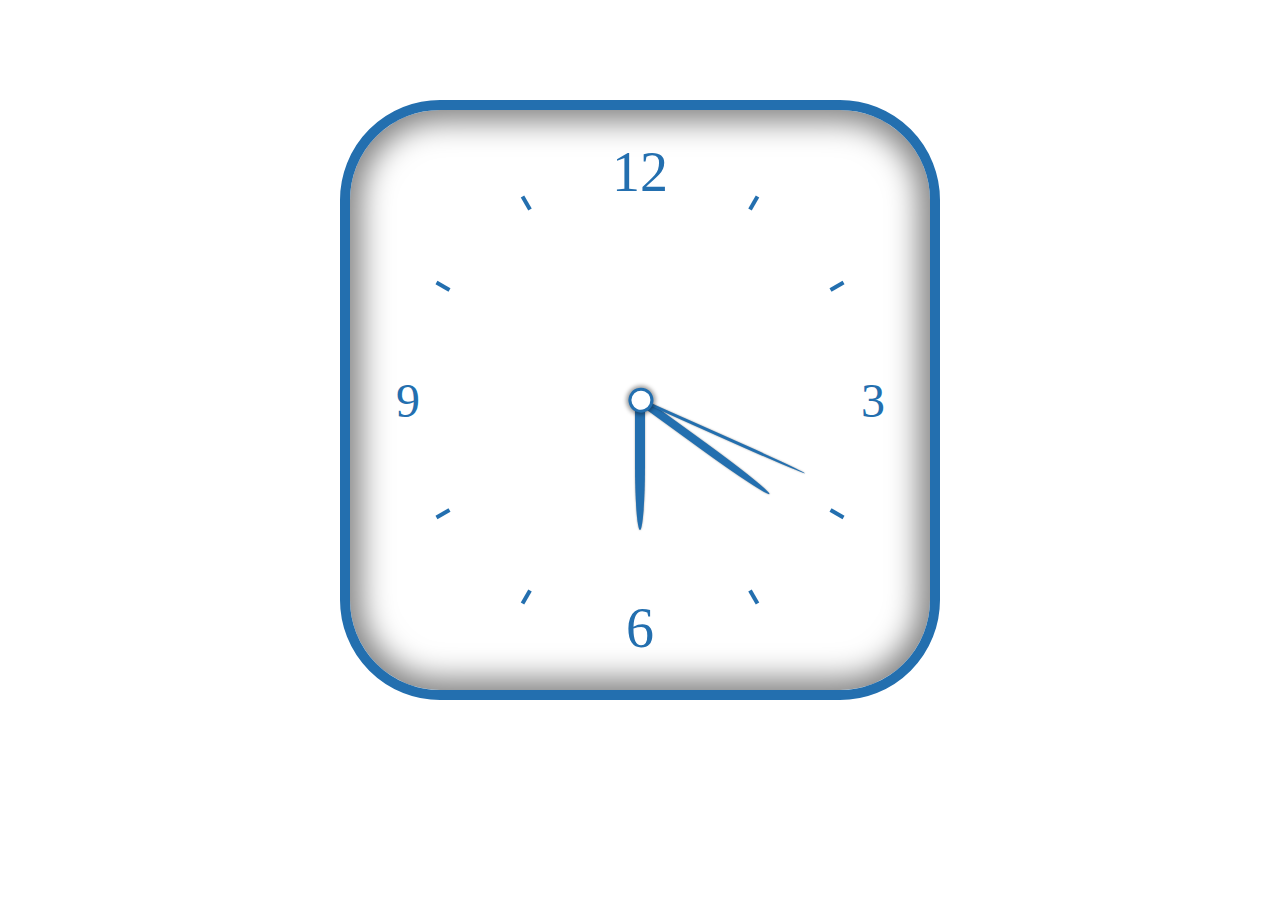
<file: index.html>
<!DOCTYPE html>
<html>
    <head>
        <meta name="viewport" content=" width=device-width, initial-scale=1.0">
        <title>Animated Clock usig CSS</title>
        <link rel="stylesheet" href="clock-1-1-2.css">
    </head>
    <body>
        <!-- body of clock -->
        <div class="clock-frame">

            <div class="notation-circle"></div>
            <!-- notation for 12 & 6  -->
            <div class="hour12-6">
                <span class="hour-12">12</span>
                <span class="hour-6">6</span>
            </div>
            <!-- notation for 3 & 9  -->
            <div class="hour3-9">
                <span class="hour-3">3</span>
                <span class="hour-9">9</span>
            </div>
            <!--other notations-->
            <div class="dashed-hours-1-7">
                <div class="hour1"></div>
                <div class="hour7"></div>
            </div>
            <div class="dashed-hours-2-8">
                <span class="hour2"></span>
                <span class="hour8"></span>
            </div>
            <div class="dashed-hours-4-10">
                <span class="hour4"></span>
                <span class="hour10"></span>
            </div>
            <div class="dashed-hours-5-11">
                <span class="hour5"></span>
                <span class="hour11"></span>
            </div>
            <div class="second-hand" id="seconds"></div>
            <div class="minute-hand" id="minutes"></div>
            <div class="hour-hand" id="hours"></div>
        </div>
        <div class="time-container">
            <div id="timeHours"></div>
            <div id="timeMinutes"></div>
            <div id="timeSeconds"></div>
        </div>
    </body>

    <script src="clock-1.js"></script>
</html>
</file>
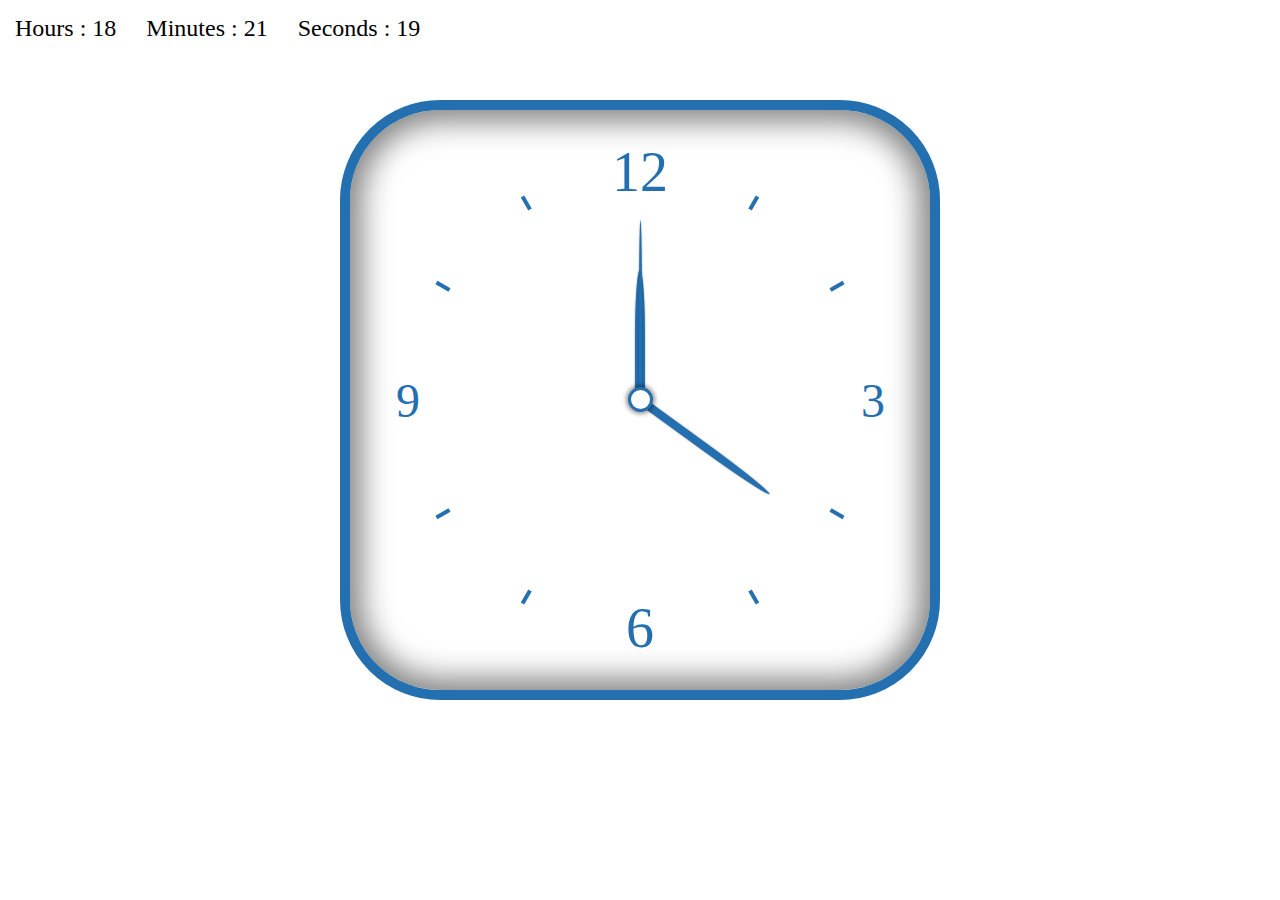
<file: clock-1-1.html>
<!DOCTYPE html>
<html>
    <head>
        <meta name="viewport" content=" width=device-width, initial-scale=1.0">
        <title>Animated Clock usig CSS</title>
        <link rel="stylesheet" href="clock-1-1.css">
    </head>
    <body>
        <!-- body of clock -->
        <div class="clock-frame">

            <div class="notation-circle"></div>
            <!-- notation for 12 & 6  -->
            <div class="hour12-6">
                <span class="hour-12">12</span>
                <span class="hour-6">6</span>
            </div>
            <!-- notation for 3 & 9  -->
            <div class="hour3-9">
                <span class="hour-3">3</span>
                <span class="hour-9">9</span>
            </div>
            <!--other notations-->
            <div class="dashed-hours-1-7">
                <div class="hour1"></div>
                <div class="hour7"></div>
            </div>
            <div class="dashed-hours-2-8">
                <span class="hour2"></span>
                <span class="hour8"></span>
            </div>
            <div class="dashed-hours-4-10">
                <span class="hour4"></span>
                <span class="hour10"></span>
            </div>
            <div class="dashed-hours-5-11">
                <span class="hour5"></span>
                <span class="hour11"></span>
            </div>
            <div class="second-hand" id="seconds"></div>
            <div class="minute-hand" id="minutes"></div>
            <div class="hour-hand" id="hours"></div>
        </div>
        <div class="time-container">
            <div id="timeHours"></div>
            <div id="timeMinutes"></div>
            <div id="timeSeconds"></div>
        </div>
    </body>

    <script src="clock.js"></script>
</html>
</file>
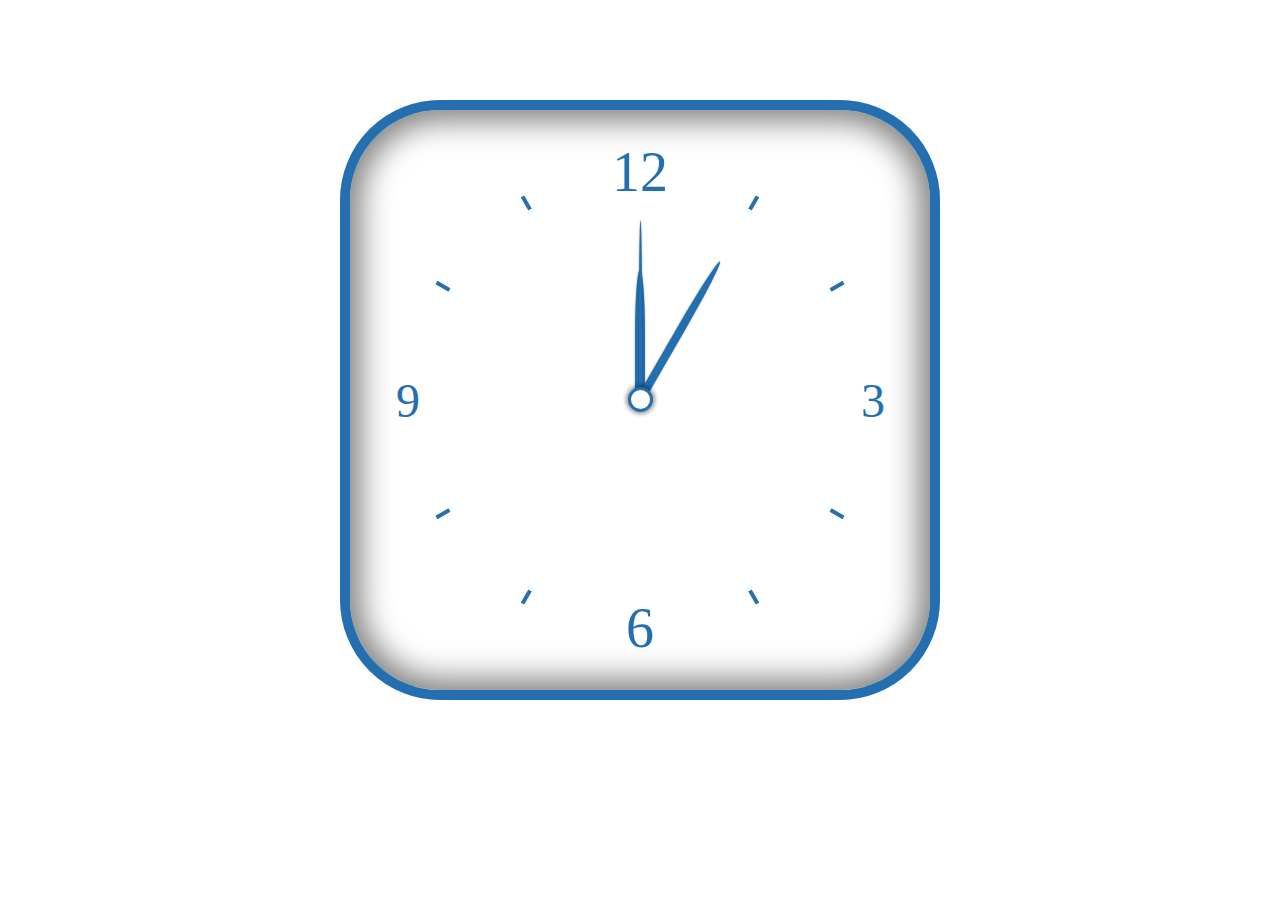
<file: clock-1.html>
<!DOCTYPE html>
<html>
    <head>
        <meta name="viewport" content=" width=device-width, initial-scale=1.0">
        <title>Animated Clock usig CSS</title>
        <link rel="stylesheet" href="clock-1.css">
    </head>
    <body>
        <!-- body of clock -->
        <div class="clock-frame">

            <div class="notation-circle"></div>
            <!-- notation for 12 & 6  -->
            <div class="hour12-6">
                <span class="hour-12">12</span>
                <span class="hour-6">6</span>
            </div>
            <!-- notation for 3 & 9  -->
            <div class="hour3-9">
                <span class="hour-3">3</span>
                <span class="hour-9">9</span>
            </div>
            <!--other notations-->
            <div class="dashed-hours-1-7">
                <div class="hour1"></div>
                <div class="hour7"></div>
            </div>
            <div class="dashed-hours-2-8">
                <span class="hour2"></span>
                <span class="hour8"></span>
            </div>
            <div class="dashed-hours-4-10">
                <span class="hour4"></span>
                <span class="hour10"></span>
            </div>
            <div class="dashed-hours-5-11">
                <span class="hour5"></span>
                <span class="hour11"></span>
            </div>
            <div class="second-hand"></div>
            <div class="minute-hand"></div>
            <div class="hour-hand"></div>
        </div>
    </body>
</html>
</file>
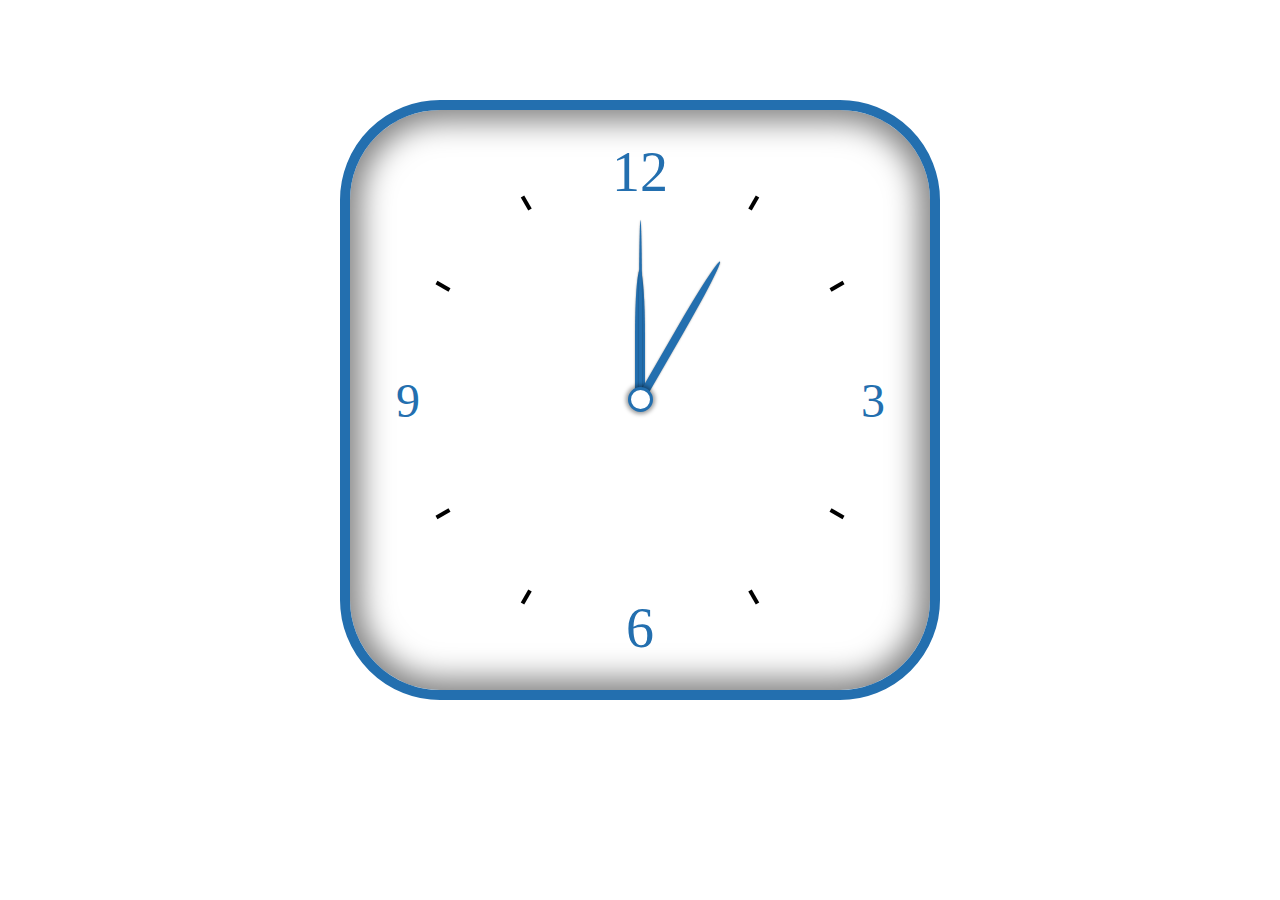
<file: clock.html>
<!DOCTYPE html>
<html>
    <head>
        <meta name="viewport" content=" width=device-width, initial-scale=1.0">
        <title>Animated Clock usig CSS</title>
        <link rel="stylesheet" href="clock.css">
    </head>
    <body>
        <!-- body of clock -->
        <div class="clock-frame">

            <div class="notation-circle"></div>
            <!-- notation for 12 & 6  -->
            <div class="hour12-6">
                <span class="hour-12">12</span>
                <span class="hour-6">6</span>
            </div>
            <!-- notation for 3 & 9  -->
            <div class="hour3-9">
                <span class="hour-3">3</span>
                <span class="hour-9">9</span>
            </div>
            <!--other notations-->
            <div class="dashed-hours-1-7">
                <div class="hour1"></div>
                <div class="hour7"></div>
            </div>
            <div class="dashed-hours-2-8">
                <span class="hour2"></span>
                <span class="hour8"></span>
            </div>
            <div class="dashed-hours-4-10">
                <span class="hour4"></span>
                <span class="hour10"></span>
            </div>
            <div class="dashed-hours-5-11">
                <span class="hour5"></span>
                <span class="hour11"></span>
            </div>
            <div class="second-hand"></div>
            <div class="minute-hand"></div>
            <div class="hour-hand"></div>
        </div>
    </body>
</html>
</file>
<file: clock-1-1-2.css>
* {
    box-sizing: border-box;
    margin: 0px;
}

/* Animation for running clock hands */
@keyframes runsecond {
    to { transform: translateY(-90px) rotate(360deg);}
}
@keyframes runminutes {
    to { transform: translateY(-80px) rotate(360deg);}
}
@keyframes runhours {
    to { transform: translateY(-65px) rotate(360deg);}
}
.clock-frame {
    width: 600px;
    height: 600px;
    background-color: rgb(255, 255, 255);
    position: relative;
    display: flex;
    justify-content: center;
    align-items: center; 
    border-radius: 100px;
    border: 10px  #236faf;
    border-style: solid;
    z-index: -2;
    margin-left: auto;
    margin-right: auto;
    top: 100px;
    padding: 0px;
    box-shadow: inset 0px 0px 30px 11px rgba(0, 0, 0, 0.5);
}
/* Styling for Second hand */
.second-hand {
    width: 3px;
    height: 180px;
    position: absolute;
    background-color: #236faf;
    transform: translateY(-90px) rotate(0deg);
    transform-origin: bottom;
    /* animation-name: runsecond;
    animation-duration: 60s;
    animation-timing-function: steps(60, end);
    animation-iteration-count: infinite; */
    box-shadow: 0px 0px 2px rgba(0, 0, 0, 0.4);
    border-top-left-radius: 50%;
    border-top-right-radius: 50%;
    z-index: 3;
}
.second-hand::after {
    content: " ";
    display: block;
    position: absolute;
    background-color: #ffffff;
    width: 25px;
    height: 25px;
    box-shadow: 0px 0px 4px 2px rgba(0, 0, 0, 0.4); 
    transform: translateY(167px) translateX(-11px);
    border-radius: 50%;
    box-sizing: border-box;
    border: 3px solid #236faf; 
}
/* Styling for Minute hand */
.minute-hand {
    width: 8px;
    height: 160px;
    position: absolute;
    background-color: #236faf;
    transform: translateY(-80px) rotate(0deg);
    transform-origin: bottom;
    /* animation-name: runminutes;
    animation-duration: 3600s;
    animation-timing-function: steps(60, end);
    animation-iteration-count: infinite; */
    box-shadow: 0px 0px 2px rgba(0, 0, 0, 0.4);
    border-top-left-radius: 50%;
    border-top-right-radius: 50%;
    z-index: 2;
}
/* Styling for Hour hand */
.hour-hand {
    width: 10px;
    height: 130px;
    position: absolute;
    background-color: #236faf;
    transform: translateY(-65px) rotate(0deg);
    transform-origin: bottom;
    /* animation-name: runhours;
    animation-duration: 216000s;
    animation-timing-function: steps(60, end);
    animation-iteration-count: infinite; */
    box-shadow: 0px 0px 2px rgba(0, 0, 0, 0.4);
    border-top-left-radius: 50%;
    border-top-right-radius: 50%;
    z-index: 1;
}

/* styling for the time notations */

.notation-circle {
    width: 443px;
    height: 443px;
    border: 1px dotted rgba(0, 0, 0, 0);
    border-radius: 50%;
    z-index: 3;
}

/* for hour 12 & 6 */
.hour12-6 {
    display: flex;
    position: absolute;
    width: 1px;
    height: 600px;
    /* background-color: rgba(255, 0, 0, 0.411); */
    z-index: 2;
    justify-content: center;
    font-size: 3.5rem;
    color: #236faf;
    

}

.hour-12 {
    align-self: flex-start;
    position: absolute;
    margin-top: 40px;
}
.hour-6 {
    align-self: flex-end;
    position: absolute;
    margin-bottom: 40px;
}

/* for hour 3 & 9 */
.hour3-9 {
    display: flex;
    position: absolute;
    width: 1px;
    height: 600px;
    /* background-color: rgba(0, 0, 0, 0); */
    z-index: 2;
    justify-content: center;
    font-size: 3rem;
    transform: rotateZ(90deg);
    color: #236faf;

}
.hour-3 {
    align-self: flex-start;
    position: absolute;
    margin-top: 40px;
    transform: rotateZ(-90deg);
}
.hour-9 {
    align-self: flex-end;
    position: absolute;
    margin-bottom: 40px;
    transform: rotateZ(-90deg);
}

/* styling for Dashed hours */
/* styling for hour 1 & 7 */
.dashed-hours-1-7 {
    width: 20px;
    height: 600px;
    z-index: 3;
    position: absolute;
    display: flex;
    justify-content: center;
    transform: rotateZ(30deg);

}
.hour1 {
    position: absolute;
    align-self: flex-start;
    width: 4px;
    height: 15px;
    background-color: #236faf;
    margin-top: 65px;
}
.hour7 {
    position: absolute;
    align-self: flex-end;
    width: 4px;
    height: 15px;
    background-color: #236faf;
    margin-bottom: 65px;
    
}

/* styling for hour 2 & 8 */
.dashed-hours-2-8 {
    width: 20px;
    height: 600px;
    z-index: 3;
    position: absolute;
    display: flex;
    justify-content: center;
    transform: rotateZ(60deg);

}
.hour2 {
    position: absolute;
    align-self: flex-start;
    width: 4px;
    height: 15px;
    background-color: #236faf;
    margin-top: 65px;
}
.hour8 {
    position: absolute;
    align-self: flex-end;
    width: 4px;
    height: 15px;
    background-color: #236faf;
    margin-bottom: 65px;
}

/* styling for hour 4 & 10 */
.dashed-hours-4-10 {
    width: 20px;
    height: 600px;
    z-index: 3;
    position: absolute;
    display: flex;
    justify-content: center;
    transform: rotateZ(120deg);

}
.hour4 {
    position: absolute;
    align-self: flex-start;
    width: 4px;
    height: 15px;
    background-color: #236faf;
    margin-top: 65px;
}

.hour10 {
    position: absolute;
    align-self: flex-end;
    width: 4px;
    height: 15px;
    background-color: #236faf;
    margin-bottom: 65px;
}

/* styling for hour 5 & 11 */
.dashed-hours-5-11 {
    width: 20px;
    height: 600px;
    z-index: 3;
    position: absolute;
    display: flex;
    justify-content: center;
    transform: rotateZ(150deg);

}
.hour5 {
    position: absolute;
    align-self: flex-start;
    width: 4px;
    height: 15px;
    background-color: #236faf;
    margin-top: 65px;
}
.hour11 {
    position: absolute;
    align-self: flex-end;
    width: 4px;
    height: 15px;
    background-color: #236faf;
    margin-bottom: 65px;
} 

.time-container {
    display: flex;
    position: absolute;
    top: 0px;
    right: 0px;
    margin-left: auto;
    margin-right: auto;
    
    
}

.time-container div {
    margin: 15px;
    font-size: 1em;
    color: #236faf;

}
</file>
<file: clock-1-1.css>
* {
    box-sizing: border-box;
    margin: 0px;
}

/* Animation for running clock hands */
@keyframes runsecond {
    to { transform: translateY(-90px) rotate(360deg);}
}
@keyframes runminutes {
    to { transform: translateY(-80px) rotate(360deg);}
}
@keyframes runhours {
    to { transform: translateY(-65px) rotate(360deg);}
}
.clock-frame {
    width: 600px;
    height: 600px;
    background-color: rgb(255, 255, 255);
    position: relative;
    display: flex;
    justify-content: center;
    align-items: center; 
    border-radius: 100px;
    border: 10px  #236faf;
    border-style: solid;
    z-index: -2;
    margin-left: auto;
    margin-right: auto;
    top: 100px;
    padding: 0px;
    box-shadow: inset 0px 0px 30px 11px rgba(0, 0, 0, 0.5);
}
/* Styling for Second hand */
.second-hand {
    width: 3px;
    height: 180px;
    position: absolute;
    background-color: #236faf;
    transform: translateY(-90px) rotate(0deg);
    transform-origin: bottom;
    animation-name: runsecond;
    animation-duration: 60s;
    animation-timing-function: steps(60, end);
    animation-iteration-count: infinite;
    box-shadow: 0px 0px 2px rgba(0, 0, 0, 0.4);
    border-top-left-radius: 50%;
    border-top-right-radius: 50%;
    z-index: 3;
}
.second-hand::after {
    content: " ";
    display: block;
    position: absolute;
    background-color: #ffffff;
    width: 25px;
    height: 25px;
    box-shadow: 0px 0px 4px 2px rgba(0, 0, 0, 0.4); 
    transform: translateY(167px) translateX(-11px);
    border-radius: 50%;
    box-sizing: border-box;
    border: 3px solid #236faf; 
}
/* Styling for Minute hand */
.minute-hand {
    width: 8px;
    height: 160px;
    position: absolute;
    background-color: #236faf;
    transform: translateY(-80px) rotate(30deg);
    transform-origin: bottom;
    animation-name: runminutes;
    animation-duration: 3600s;
    animation-timing-function: steps(60, end);
    animation-iteration-count: infinite;
    box-shadow: 0px 0px 2px rgba(0, 0, 0, 0.4);
    border-top-left-radius: 50%;
    border-top-right-radius: 50%;
    z-index: 2;
}
/* Styling for Hour hand */
.hour-hand {
    width: 10px;
    height: 130px;
    position: absolute;
    background-color: #236faf;
    transform: translateY(-65px) rotate(0deg);
    transform-origin: bottom;
    animation-name: runhours;
    animation-duration: 216000s;
    animation-timing-function: steps(60, end);
    animation-iteration-count: infinite;
    box-shadow: 0px 0px 2px rgba(0, 0, 0, 0.4);
    border-top-left-radius: 50%;
    border-top-right-radius: 50%;
    z-index: 1;
}

/* styling for the time notations */

.notation-circle {
    width: 443px;
    height: 443px;
    border: 1px dotted rgba(0, 0, 0, 0);
    border-radius: 50%;
    z-index: 3;
}

/* for hour 12 & 6 */
.hour12-6 {
    display: flex;
    position: absolute;
    width: 1px;
    height: 600px;
    /* background-color: rgba(255, 0, 0, 0.411); */
    z-index: 2;
    justify-content: center;
    font-size: 3.5rem;
    color: #236faf;
    

}

.hour-12 {
    align-self: flex-start;
    position: absolute;
    margin-top: 40px;
}
.hour-6 {
    align-self: flex-end;
    position: absolute;
    margin-bottom: 40px;
}

/* for hour 3 & 9 */
.hour3-9 {
    display: flex;
    position: absolute;
    width: 1px;
    height: 600px;
    /* background-color: rgba(0, 0, 0, 0); */
    z-index: 2;
    justify-content: center;
    font-size: 3rem;
    transform: rotateZ(90deg);
    color: #236faf;

}
.hour-3 {
    align-self: flex-start;
    position: absolute;
    margin-top: 40px;
    transform: rotateZ(-90deg);
}
.hour-9 {
    align-self: flex-end;
    position: absolute;
    margin-bottom: 40px;
    transform: rotateZ(-90deg);
}

/* styling for Dashed hours */
/* styling for hour 1 & 7 */
.dashed-hours-1-7 {
    width: 20px;
    height: 600px;
    z-index: 3;
    position: absolute;
    display: flex;
    justify-content: center;
    transform: rotateZ(30deg);

}
.hour1 {
    position: absolute;
    align-self: flex-start;
    width: 4px;
    height: 15px;
    background-color: #236faf;
    margin-top: 65px;
}
.hour7 {
    position: absolute;
    align-self: flex-end;
    width: 4px;
    height: 15px;
    background-color: #236faf;
    margin-bottom: 65px;
    
}

/* styling for hour 2 & 8 */
.dashed-hours-2-8 {
    width: 20px;
    height: 600px;
    z-index: 3;
    position: absolute;
    display: flex;
    justify-content: center;
    transform: rotateZ(60deg);

}
.hour2 {
    position: absolute;
    align-self: flex-start;
    width: 4px;
    height: 15px;
    background-color: #236faf;
    margin-top: 65px;
}
.hour8 {
    position: absolute;
    align-self: flex-end;
    width: 4px;
    height: 15px;
    background-color: #236faf;
    margin-bottom: 65px;
}

/* styling for hour 4 & 10 */
.dashed-hours-4-10 {
    width: 20px;
    height: 600px;
    z-index: 3;
    position: absolute;
    display: flex;
    justify-content: center;
    transform: rotateZ(120deg);

}
.hour4 {
    position: absolute;
    align-self: flex-start;
    width: 4px;
    height: 15px;
    background-color: #236faf;
    margin-top: 65px;
}

.hour10 {
    position: absolute;
    align-self: flex-end;
    width: 4px;
    height: 15px;
    background-color: #236faf;
    margin-bottom: 65px;
}

/* styling for hour 5 & 11 */
.dashed-hours-5-11 {
    width: 20px;
    height: 600px;
    z-index: 3;
    position: absolute;
    display: flex;
    justify-content: center;
    transform: rotateZ(150deg);

}
.hour5 {
    position: absolute;
    align-self: flex-start;
    width: 4px;
    height: 15px;
    background-color: #236faf;
    margin-top: 65px;
}
.hour11 {
    position: absolute;
    align-self: flex-end;
    width: 4px;
    height: 15px;
    background-color: #236faf;
    margin-bottom: 65px;
} 

.time-container {
    display: flex;
    position: absolute;
    top: 0px;
    margin-left: auto;
    margin-right: auto;
    
    
}

.time-container div {
    margin: 15px;
    font-size: 1.5em;

}
</file>
<file: clock-1.css>
* {
    box-sizing: border-box;
    margin: 0px;
}

/* Animation for running clock hands */
@keyframes runsecond {
    from { transform: translateY(-90px) rotate(0deg);}
    to { transform: translateY(-90px) rotate(360deg);}
}
@keyframes runminutes {
    from { transform: translateY(-80px) rotate(0deg);}
    to { transform: translateY(-80px) rotate(360deg);}
}
@keyframes runhours {
    from { transform: translateY(-65px) rotate(0deg);}
    to { transform: translateY(-65px) rotate(360deg);}
}
.clock-frame {
    width: 600px;
    height: 600px;
    background-color: rgb(255, 255, 255);
    position: relative;
    display: flex;
    justify-content: center;
    align-items: center; 
    border-radius: 100px;
    border: 10px  #236faf;
    border-style: solid;
    z-index: -2;
    margin-left: auto;
    margin-right: auto;
    top: 100px;
    padding: 0px;
    box-shadow: inset 0px 0px 30px 11px rgba(0, 0, 0, 0.5);
}
/* Styling for Second hand */
.second-hand {
    width: 3px;
    height: 180px;
    position: absolute;
    background-color: #236faf;
    transform: translateY(-90px) rotate(0deg);
    transform-origin: bottom;
    animation-name: runsecond;
    animation-duration: 60s;
    animation-timing-function: steps(60, end);
    animation-iteration-count: infinite;
    box-shadow: 0px 0px 2px rgba(0, 0, 0, 0.4);
    border-top-left-radius: 50%;
    border-top-right-radius: 50%;
    z-index: 3;
}
.second-hand::after {
    content: " ";
    display: block;
    position: absolute;
    background-color: #ffffff;
    width: 25px;
    height: 25px;
    box-shadow: 0px 0px 4px 2px rgba(0, 0, 0, 0.4); 
    transform: translateY(167px) translateX(-11px);
    border-radius: 50%;
    box-sizing: border-box;
    border: 3px solid #236faf; 
}
/* Styling for Minute hand */
.minute-hand {
    width: 8px;
    height: 160px;
    position: absolute;
    background-color: #236faf;
    transform: translateY(-80px) rotate(30deg);
    transform-origin: bottom;
    animation-name: runminutes;
    animation-duration: 3600s;
    animation-timing-function: steps(60, end);
    animation-iteration-count: infinite;
    box-shadow: 0px 0px 2px rgba(0, 0, 0, 0.4);
    border-top-left-radius: 50%;
    border-top-right-radius: 50%;
    z-index: 2;
}
/* Styling for Hour hand */
.hour-hand {
    width: 10px;
    height: 130px;
    position: absolute;
    background-color: #236faf;
    transform: translateY(-65px) rotate(0deg);
    transform-origin: bottom;
    animation-name: runhours;
    animation-duration: 216000s;
    animation-timing-function: steps(60, end);
    animation-iteration-count: infinite;
    box-shadow: 0px 0px 2px rgba(0, 0, 0, 0.4);
    border-top-left-radius: 50%;
    border-top-right-radius: 50%;
    z-index: 1;
}

/* styling for the time notations */

.notation-circle {
    width: 443px;
    height: 443px;
    border: 1px dotted rgba(0, 0, 0, 0);
    border-radius: 50%;
    z-index: 3;
}

/* for hour 12 & 6 */
.hour12-6 {
    display: flex;
    position: absolute;
    width: 1px;
    height: 600px;
    /* background-color: rgba(255, 0, 0, 0.411); */
    z-index: 2;
    justify-content: center;
    font-size: 3.5rem;
    color: #236faf;
    

}

.hour-12 {
    align-self: flex-start;
    position: absolute;
    margin-top: 40px;
}
.hour-6 {
    align-self: flex-end;
    position: absolute;
    margin-bottom: 40px;
}

/* for hour 3 & 9 */
.hour3-9 {
    display: flex;
    position: absolute;
    width: 1px;
    height: 600px;
    /* background-color: rgba(0, 0, 0, 0); */
    z-index: 2;
    justify-content: center;
    font-size: 3rem;
    transform: rotateZ(90deg);
    color: #236faf;

}
.hour-3 {
    align-self: flex-start;
    position: absolute;
    margin-top: 40px;
    transform: rotateZ(-90deg);
}
.hour-9 {
    align-self: flex-end;
    position: absolute;
    margin-bottom: 40px;
    transform: rotateZ(-90deg);
}

/* styling for Dashed hours */
/* styling for hour 1 & 7 */
.dashed-hours-1-7 {
    width: 20px;
    height: 600px;
    z-index: 3;
    position: absolute;
    display: flex;
    justify-content: center;
    transform: rotateZ(30deg);

}
.hour1 {
    position: absolute;
    align-self: flex-start;
    width: 4px;
    height: 15px;
    background-color: #236faf;
    margin-top: 65px;
}
.hour7 {
    position: absolute;
    align-self: flex-end;
    width: 4px;
    height: 15px;
    background-color: #236faf;
    margin-bottom: 65px;
    
}

/* styling for hour 2 & 8 */
.dashed-hours-2-8 {
    width: 20px;
    height: 600px;
    z-index: 3;
    position: absolute;
    display: flex;
    justify-content: center;
    transform: rotateZ(60deg);

}
.hour2 {
    position: absolute;
    align-self: flex-start;
    width: 4px;
    height: 15px;
    background-color: #236faf;
    margin-top: 65px;
}
.hour8 {
    position: absolute;
    align-self: flex-end;
    width: 4px;
    height: 15px;
    background-color: #236faf;
    margin-bottom: 65px;
}

/* styling for hour 4 & 10 */
.dashed-hours-4-10 {
    width: 20px;
    height: 600px;
    z-index: 3;
    position: absolute;
    display: flex;
    justify-content: center;
    transform: rotateZ(120deg);

}
.hour4 {
    position: absolute;
    align-self: flex-start;
    width: 4px;
    height: 15px;
    background-color: #236faf;
    margin-top: 65px;
}

.hour10 {
    position: absolute;
    align-self: flex-end;
    width: 4px;
    height: 15px;
    background-color: #236faf;
    margin-bottom: 65px;
}

/* styling for hour 5 & 11 */
.dashed-hours-5-11 {
    width: 20px;
    height: 600px;
    z-index: 3;
    position: absolute;
    display: flex;
    justify-content: center;
    transform: rotateZ(150deg);

}
.hour5 {
    position: absolute;
    align-self: flex-start;
    width: 4px;
    height: 15px;
    background-color: #236faf;
    margin-top: 65px;
}
.hour11 {
    position: absolute;
    align-self: flex-end;
    width: 4px;
    height: 15px;
    background-color: #236faf;
    margin-bottom: 65px;
}
</file>
<file: clock.css>
* {
    box-sizing: border-box;
    margin: 0px;
}

/* Animation for running clock hands */
@keyframes runsecond {
    from { transform: translateY(-90px) rotate(0deg);}
    to { transform: translateY(-90px) rotate(360deg);}
}
@keyframes runminutes {
    from { transform: translateY(-80px) rotate(0deg);}
    to { transform: translateY(-80px) rotate(360deg);}
}
@keyframes runhours {
    from { transform: translateY(-65px) rotate(0deg);}
    to { transform: translateY(-65px) rotate(360deg);}
}
.clock-frame {
    width: 600px;
    height: 600px;
    background-color: rgb(255, 255, 255);
    position: relative;
    display: flex;
    justify-content: center;
    align-items: center; 
    border-radius: 100px;
    border: 10px  #236faf;
    border-style: solid;
    z-index: -2;
    margin-left: auto;
    margin-right: auto;
    top: 100px;
    padding: 0px;
    box-shadow: inset 0px 0px 30px 11px rgba(0, 0, 0, 0.5);
}
/* Styling for Second hand */
.second-hand {
    width: 3px;
    height: 180px;
    position: absolute;
    background-color: #236faf;
    transform: translateY(-90px) rotate(0deg);
    transform-origin: bottom;
    animation-name: runsecond;
    animation-duration: 60s;
    animation-timing-function: steps(60, end);
    animation-iteration-count: infinite;
    box-shadow: 0px 0px 2px rgba(0, 0, 0, 0.4);
    border-top-left-radius: 50%;
    border-top-right-radius: 50%;
    z-index: 3;
}
.second-hand::after {
    content: " ";
    display: block;
    position: absolute;
    background-color: #ffffff;
    width: 25px;
    height: 25px;
    box-shadow: 0px 0px 4px 2px rgba(0, 0, 0, 0.4); 
    transform: translateY(167px) translateX(-11px);
    border-radius: 50%;
    box-sizing: border-box;
    border: 3px solid #236faf; 
}
/* Styling for Minute hand */
.minute-hand {
    width: 8px;
    height: 160px;
    position: absolute;
    background-color: #236faf;
    transform: translateY(-80px) rotate(30deg);
    transform-origin: bottom;
    animation-name: runminutes;
    animation-duration: 3600s;
    animation-timing-function: steps(60, end);
    animation-iteration-count: infinite;
    box-shadow: 0px 0px 2px rgba(0, 0, 0, 0.4);
    border-top-left-radius: 50%;
    border-top-right-radius: 50%;
    z-index: 2;
}
/* Styling for Hour hand */
.hour-hand {
    width: 10px;
    height: 130px;
    position: absolute;
    background-color: #236faf;
    transform: translateY(-65px) rotate(0deg);
    transform-origin: bottom;
    animation-name: runhours;
    animation-duration: 216000s;
    animation-timing-function: steps(60, end);
    animation-iteration-count: infinite;
    box-shadow: 0px 0px 2px rgba(0, 0, 0, 0.4);
    border-top-left-radius: 50%;
    border-top-right-radius: 50%;
    z-index: 1;
}

/* styling for the time notations */

.notation-circle {
    width: 443px;
    height: 443px;
    border: 1px dotted rgba(0, 0, 0, 0);
    border-radius: 50%;
    z-index: 3;
}

/* for hour 12 & 6 */
.hour12-6 {
    display: flex;
    position: absolute;
    width: 1px;
    height: 600px;
    /* background-color: rgba(255, 0, 0, 0.411); */
    z-index: 2;
    justify-content: center;
    font-size: 3.5rem;
    color: #236faf;

}

.hour-12 {
    align-self: flex-start;
    position: absolute;
    margin-top: 40px;
}
.hour-6 {
    align-self: flex-end;
    position: absolute;
    margin-bottom: 40px;
}

/* for hour 3 & 9 */
.hour3-9 {
    display: flex;
    position: absolute;
    width: 1px;
    height: 600px;
    /* background-color: rgba(0, 0, 0, 0); */
    z-index: 2;
    justify-content: center;
    font-size: 3rem;
    transform: rotateZ(90deg);
    color: #236faf;

}
.hour-3 {
    align-self: flex-start;
    position: absolute;
    margin-top: 40px;
    transform: rotateZ(-90deg);
}
.hour-9 {
    align-self: flex-end;
    position: absolute;
    margin-bottom: 40px;
    transform: rotateZ(-90deg);
}

/* styling for Dashed hours */
/* styling for hour 1 & 7 */
.dashed-hours-1-7 {
    width: 20px;
    height: 600px;
    z-index: 3;
    position: absolute;
    display: flex;
    justify-content: center;
    transform: rotateZ(30deg);

}
.hour1 {
    position: absolute;
    align-self: flex-start;
    width: 4px;
    height: 15px;
    background-color: black;
    margin-top: 65px;
}
.hour7 {
    position: absolute;
    align-self: flex-end;
    width: 4px;
    height: 15px;
    background-color: black;
    margin-bottom: 65px;
    
}

/* styling for hour 2 & 8 */
.dashed-hours-2-8 {
    width: 20px;
    height: 600px;
    z-index: 3;
    position: absolute;
    display: flex;
    justify-content: center;
    transform: rotateZ(60deg);

}
.hour2 {
    position: absolute;
    align-self: flex-start;
    width: 4px;
    height: 15px;
    background-color: black;
    margin-top: 65px;
}
.hour8 {
    position: absolute;
    align-self: flex-end;
    width: 4px;
    height: 15px;
    background-color: black;
    margin-bottom: 65px;
}

/* styling for hour 4 & 10 */
.dashed-hours-4-10 {
    width: 20px;
    height: 600px;
    z-index: 3;
    position: absolute;
    display: flex;
    justify-content: center;
    transform: rotateZ(120deg);

}
.hour4 {
    position: absolute;
    align-self: flex-start;
    width: 4px;
    height: 15px;
    background-color: black;
    margin-top: 65px;
}

.hour10 {
    position: absolute;
    align-self: flex-end;
    width: 4px;
    height: 15px;
    background-color: black;
    margin-bottom: 65px;
}

/* styling for hour 5 & 11 */
.dashed-hours-5-11 {
    width: 20px;
    height: 600px;
    z-index: 3;
    position: absolute;
    display: flex;
    justify-content: center;
    transform: rotateZ(150deg);

}
.hour5 {
    position: absolute;
    align-self: flex-start;
    width: 4px;
    height: 15px;
    background-color: black;
    margin-top: 65px;
}
.hour11 {
    position: absolute;
    align-self: flex-end;
    width: 4px;
    height: 15px;
    background-color: black;
    margin-bottom: 65px;
}
</file>
